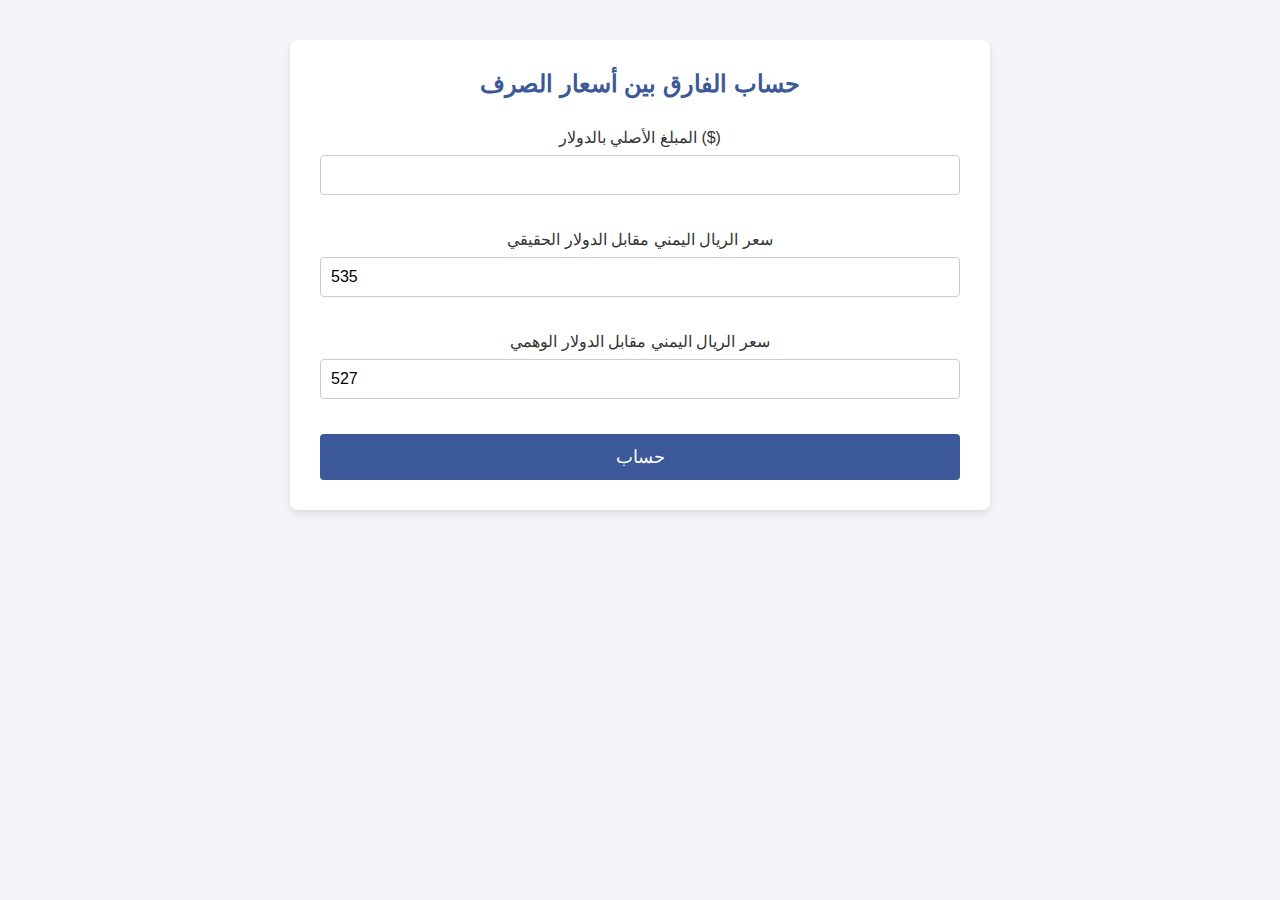
<file: index.html>
<!DOCTYPE html>
<html lang="ar">
<head>
    <meta charset="UTF-8">
    <meta name="viewport" content="width=device-width, initial-scale=1.0">
    <title>حاسبة الفرق بين أسعار الصرف</title>
    <link rel="stylesheet" href="style.css">
</head>
<body>
<!-- الصفحة الأولى: النموذج -->
<div class="container">
    <div class="header">
        <h1>حساب الفارق بين أسعار الصرف</h1>
    </div>

    <form id="exchangeForm" action="result.html" method="get">
        <div class="form-group">
            <label for="originalAmount">المبلغ الأصلي بالدولار ($)</label>
            <input type="number" id="originalAmount" name="originalAmount" required>
        </div>

        <div class="form-group">
            <label for="rateOriginal">سعر الريال اليمني مقابل الدولار الحقيقي </label>
            <input type="number" id="rateOriginal" name="rateOriginal" value="535" required>
        </div>

        <div class="form-group">
            <label for="rateDifference">سعر الريال اليمني مقابل الدولار الوهمي </label>
            <input type="number" id="rateDifference" name="rateDifference" value="527" required>
        </div>

        <button type="submit" class="btn">حساب</button>
    </form>
</div>
</body>
</html>
</file>
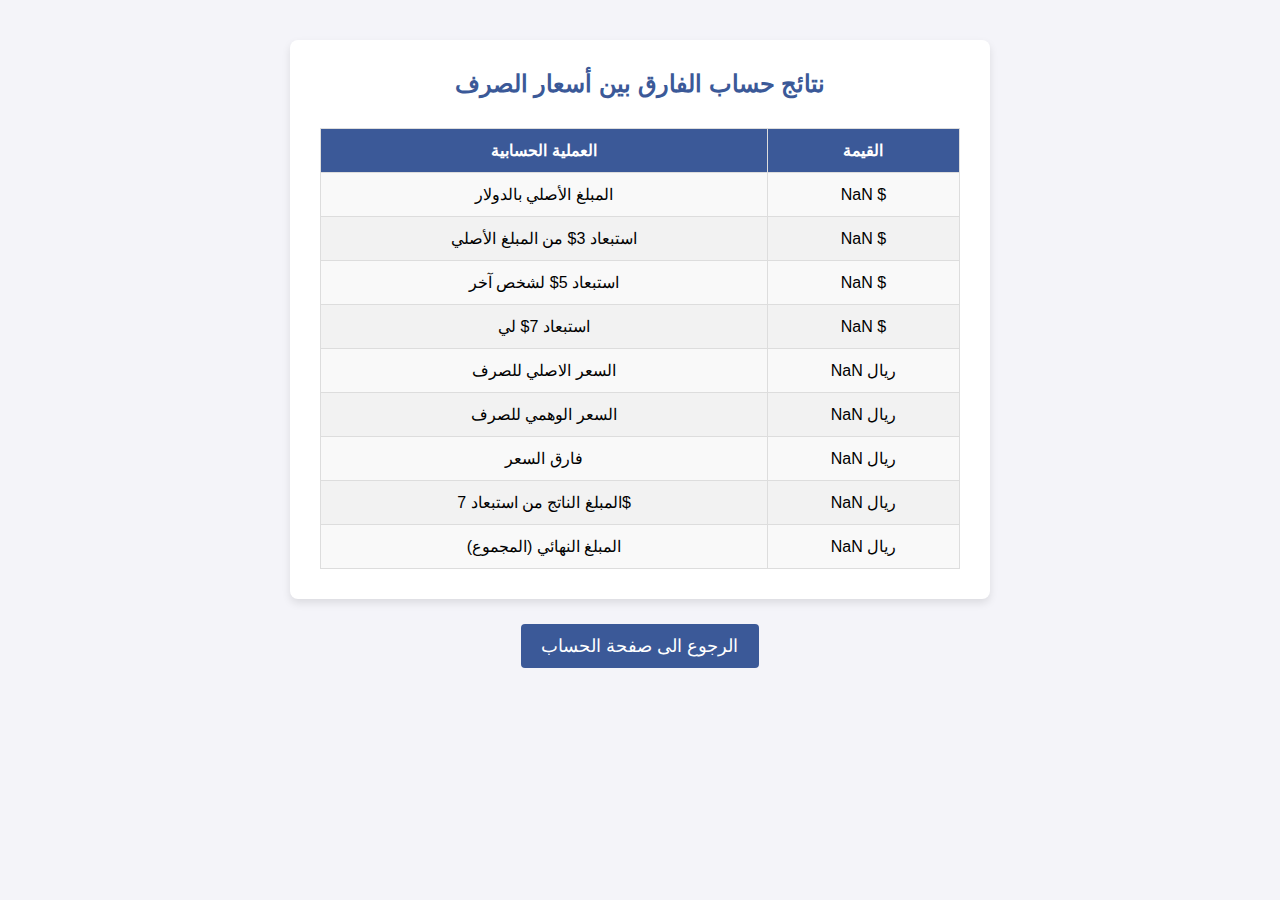
<file: result.html>
<!DOCTYPE html>
<html lang="ar">
<head>
    <meta charset="UTF-8">
    <meta name="viewport" content="width=device-width, initial-scale=1.0">
    <title>حساب الفارق بين أسعار الصرف</title>
    <link rel="stylesheet" href="style.css">
</head>
<body>

    

    <!-- صفحة النتائج: العمليات الحسابية -->
    <div class="container result-page">
        <div class="header">
            <h1>نتائج حساب الفارق بين أسعار الصرف</h1>
        </div>

        <table class="calculation-table">
            <thead>
                <tr>
                    <th>العملية الحسابية</th>
                    <th>القيمة</th>
                </tr>
            </thead>
            <tbody>
                <tr>
                    <td>المبلغ الأصلي بالدولار</td>
                    <td><span id="originalAmountResult"></span> $</td>
                </tr>
                <tr>
                    <td>استبعاد 3$ من المبلغ الأصلي</td>
                    <td><span id="afterExclusion"></span> $</td>
                </tr>
                <tr>
                    <td>استبعاد 5$ لشخص آخر</td>
                    <td><span id="afterFirstExclusion"></span> $</td>
                </tr>
                <tr>
                    <td>استبعاد 7$ لي</td>
                    <td><span id="afterSecondExclusion"></span> $</td>
                </tr>
                <tr>
                    <td>السعر الاصلي للصرف</td>
                    <td><span id="rateOriginalResult"></span> ريال</td>
                </tr>
                <tr>
                    <td>السعر الوهمي للصرف</td>
                    <td><span id="rateDifferenceResult"></span> ريال</td>
                </tr>
                <tr>
                    <td>فارق السعر</td>
                    <td><span id="exchangeDifference"></span> ريال</td>
                </tr>
                <tr>
                    <td>المبلغ الناتج من استبعاد 7$  </td>
                    <td><span id="sevenDollarAmount"></span> ريال</td>
                </tr>
                <tr>
                    <td>المبلغ النهائي (المجموع)</td>
                    <td><span id="finalAmountResult"></span> ريال</td>
                </tr>
            </tbody>
        </table>
    </div>

    <script>
        // جلب القيم من النموذج الذي تم إدخاله في الصفحة الأولى
        const params = new URLSearchParams(window.location.search);
        const originalAmount = parseFloat(params.get('originalAmount'));
        const rateOriginal = parseFloat(params.get('rateOriginal'));
        const rateDifference = parseFloat(params.get('rateDifference'));

        // العمليات الحسابية التي تم تحديدها
        const amountAfterExclusion = originalAmount - 3;
        const amountAfterFirstExclusion = amountAfterExclusion - 5;
        const amountAfterSecondExclusion = amountAfterFirstExclusion - 7;

        const amountInYemeniOriginal = amountAfterSecondExclusion * rateOriginal;
        const amountInYemeniDifference = amountAfterSecondExclusion * rateDifference;

        // حساب الفارق بين السعرين 527 و 535
        const exchangeDifference = amountInYemeniDifference - amountInYemeniOriginal;

        // تحويل مبلغ 7$ إلى الريال اليمني حسب سعر الصرف 535
        const amountForSevenDollars = 7 * rateOriginal;

        // جمع فارق السعر مع مبلغ 7$ بالريال اليمني
        const finalAmount = exchangeDifference - amountForSevenDollars;

        // عرض العمليات الحسابية في الجدول
        document.getElementById('originalAmountResult').textContent = originalAmount.toFixed(2);
        document.getElementById('afterExclusion').textContent = amountAfterExclusion.toFixed(2);
        document.getElementById('afterFirstExclusion').textContent = amountAfterFirstExclusion.toFixed(2);
        document.getElementById('afterSecondExclusion').textContent = amountAfterSecondExclusion.toFixed(2);
        document.getElementById('rateOriginalResult').textContent = amountInYemeniOriginal.toFixed(2);
        document.getElementById('rateDifferenceResult').textContent = amountInYemeniDifference.toFixed(2);
        document.getElementById('exchangeDifference').textContent = exchangeDifference.toFixed(2);
        document.getElementById('sevenDollarAmount').textContent = amountForSevenDollars.toFixed(2);
        document.getElementById('finalAmountResult').textContent = finalAmount.toFixed(2);
    </script>
<br><br>
<a href="index.html" class="btn" style="width: 500px !important;">الرجوع الى صفحة الحساب</a>
</body>
</html>
</file>
<file: style.css>
/* تنسيق عام للجميع */
* {
    margin: 0;
    padding: 0;
    box-sizing: border-box;
}

body {
    font-family: 'Arial', sans-serif;
    background-color: #f4f4f9;
    text-align: center;
    padding: 40px;
}

.container {
    background-color: #fff;
    border-radius: 8px;
    box-shadow: 0 4px 8px rgba(0, 0, 0, 0.1);
    width: 100%;
    max-width: 700px;
    margin: 0 auto;
    padding: 30px;
}

.header h1 {
    color: #3b5998;
    font-size: 24px;
    margin-bottom: 30px;
}

/* تنسيق للصفحة الأولى (النموذج) */
.form-group {
    margin-bottom: 20px;
}

label {
    font-size: 16px;
    color: #333;
    margin-bottom: 8px;
    display: block;
}

input[type="number"] {
    width: 100%;
    padding: 10px;
    font-size: 16px;
    border: 1px solid #ccc;
    border-radius: 4px;
    margin-bottom: 15px;
}

button.btn {
    background-color: #3b5998;
    color: white;
    padding: 12px 20px;
    border: none;
    border-radius: 4px;
    font-size: 18px;
    cursor: pointer;
    width: 100%;
}

button.btn:hover {
    background-color: #2d4373;
}
.btn {
    background-color: #3b5998;
    color: white;
    padding: 12px 20px;
    border: none;
    border-radius: 4px;
    font-size: 18px;

    text-decoration: none;
}

.btn:hover {
    background-color: #2d4373;
}

/* تنسيق للصفحة الثانية (النتائج) */
.calculation-table {
    width: 100%;
    margin-top: 20px;
    border-collapse: collapse;
}

.calculation-table th, .calculation-table td {
    padding: 12px;
    text-align: center;
    border: 1px solid #ddd;
}

.calculation-table th {
    background-color: #3b5998;
    color: white;
}

.calculation-table td {
    background-color: #f9f9f9;
}

.calculation-table tr:nth-child(even) td {
    background-color: #f2f2f2;
}

@media (max-width: 600px) {
    .container {
        padding: 20px;
    }
    .calculation-table th, .calculation-table td {
        font-size: 14px;
    }
}
</file>
